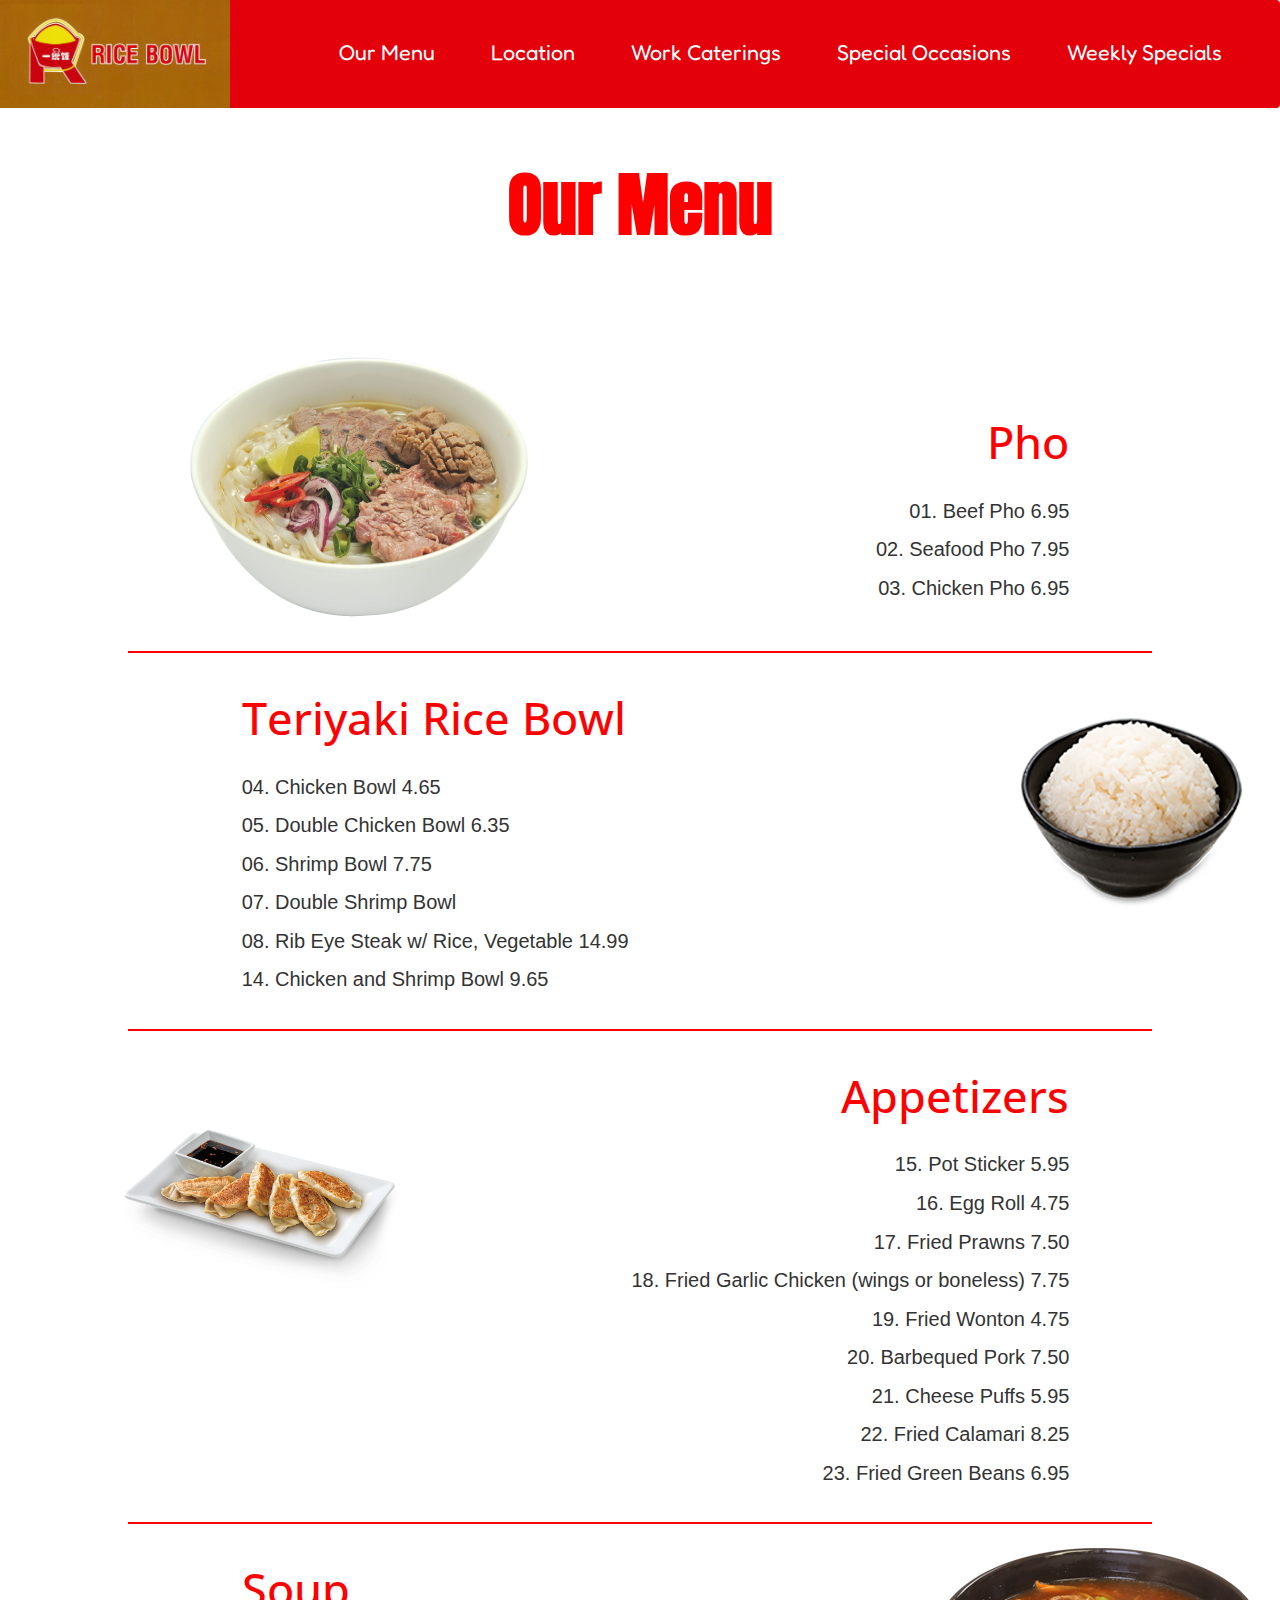
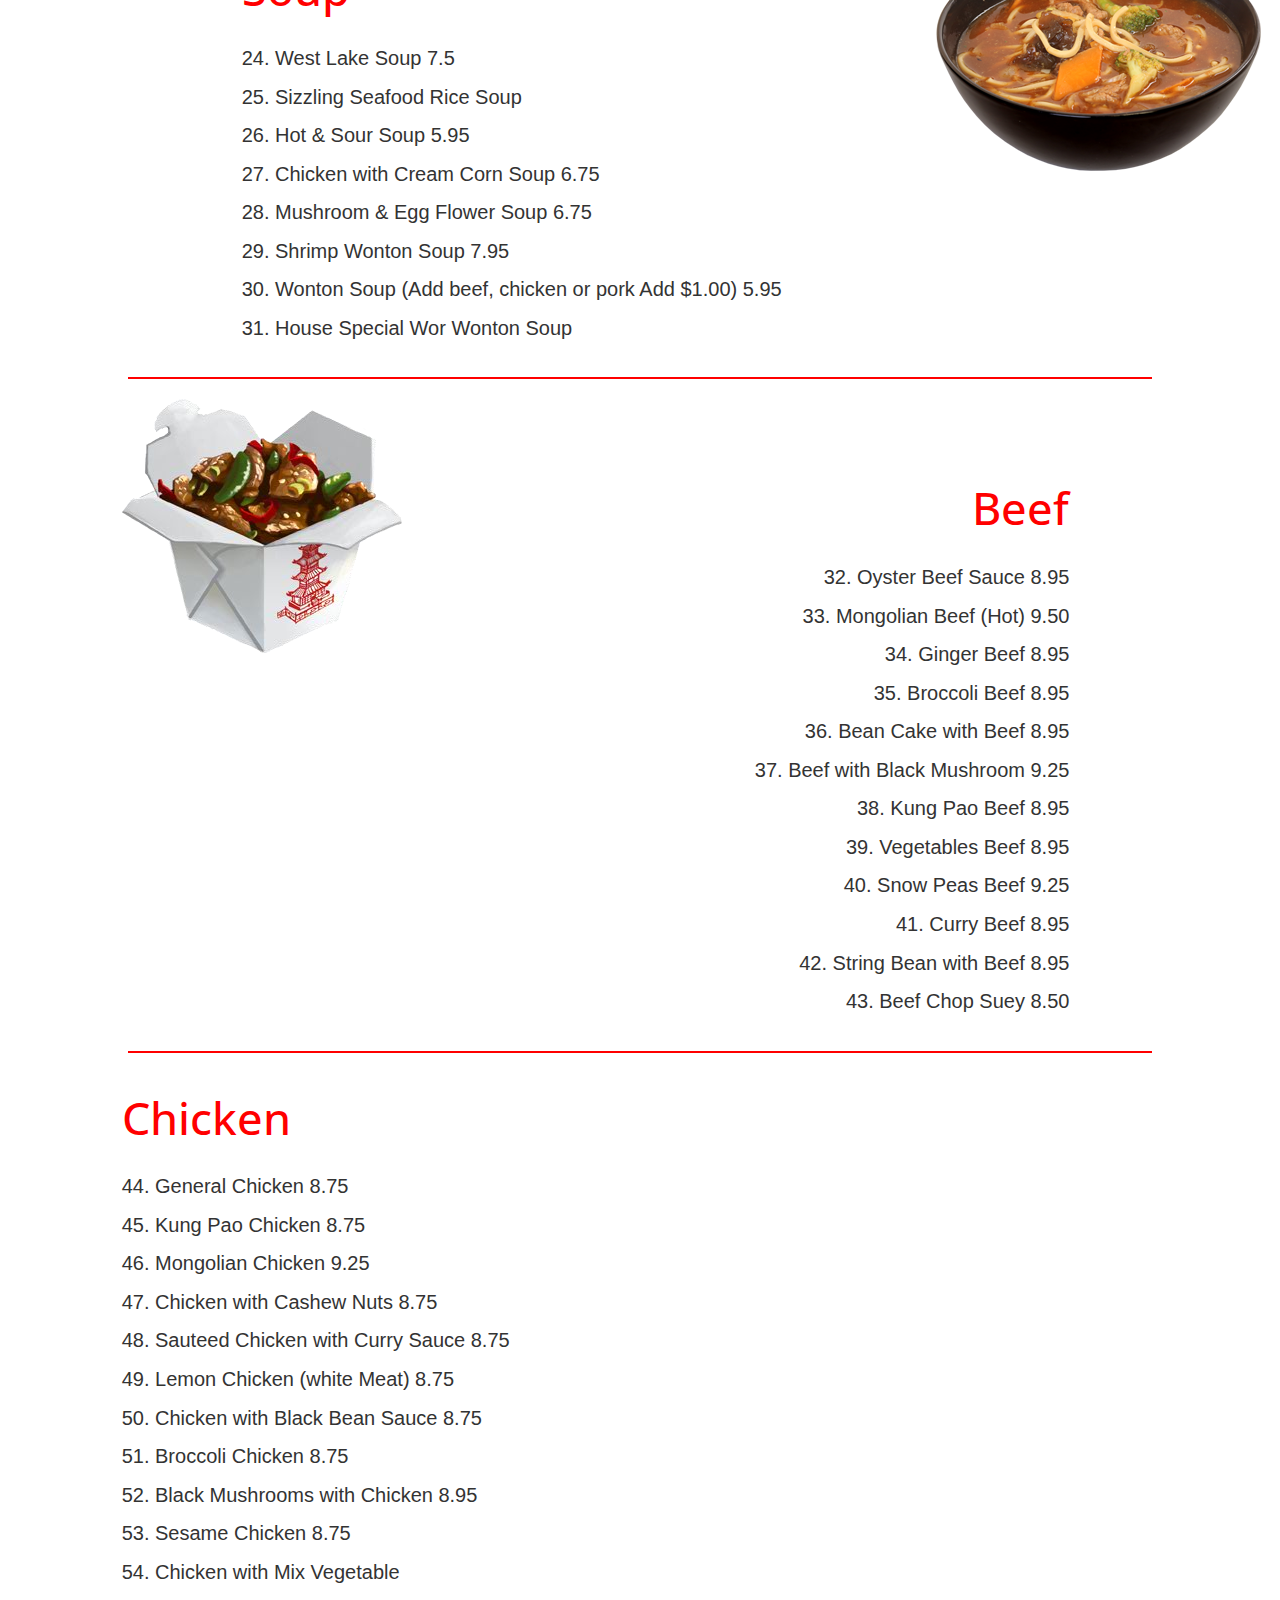
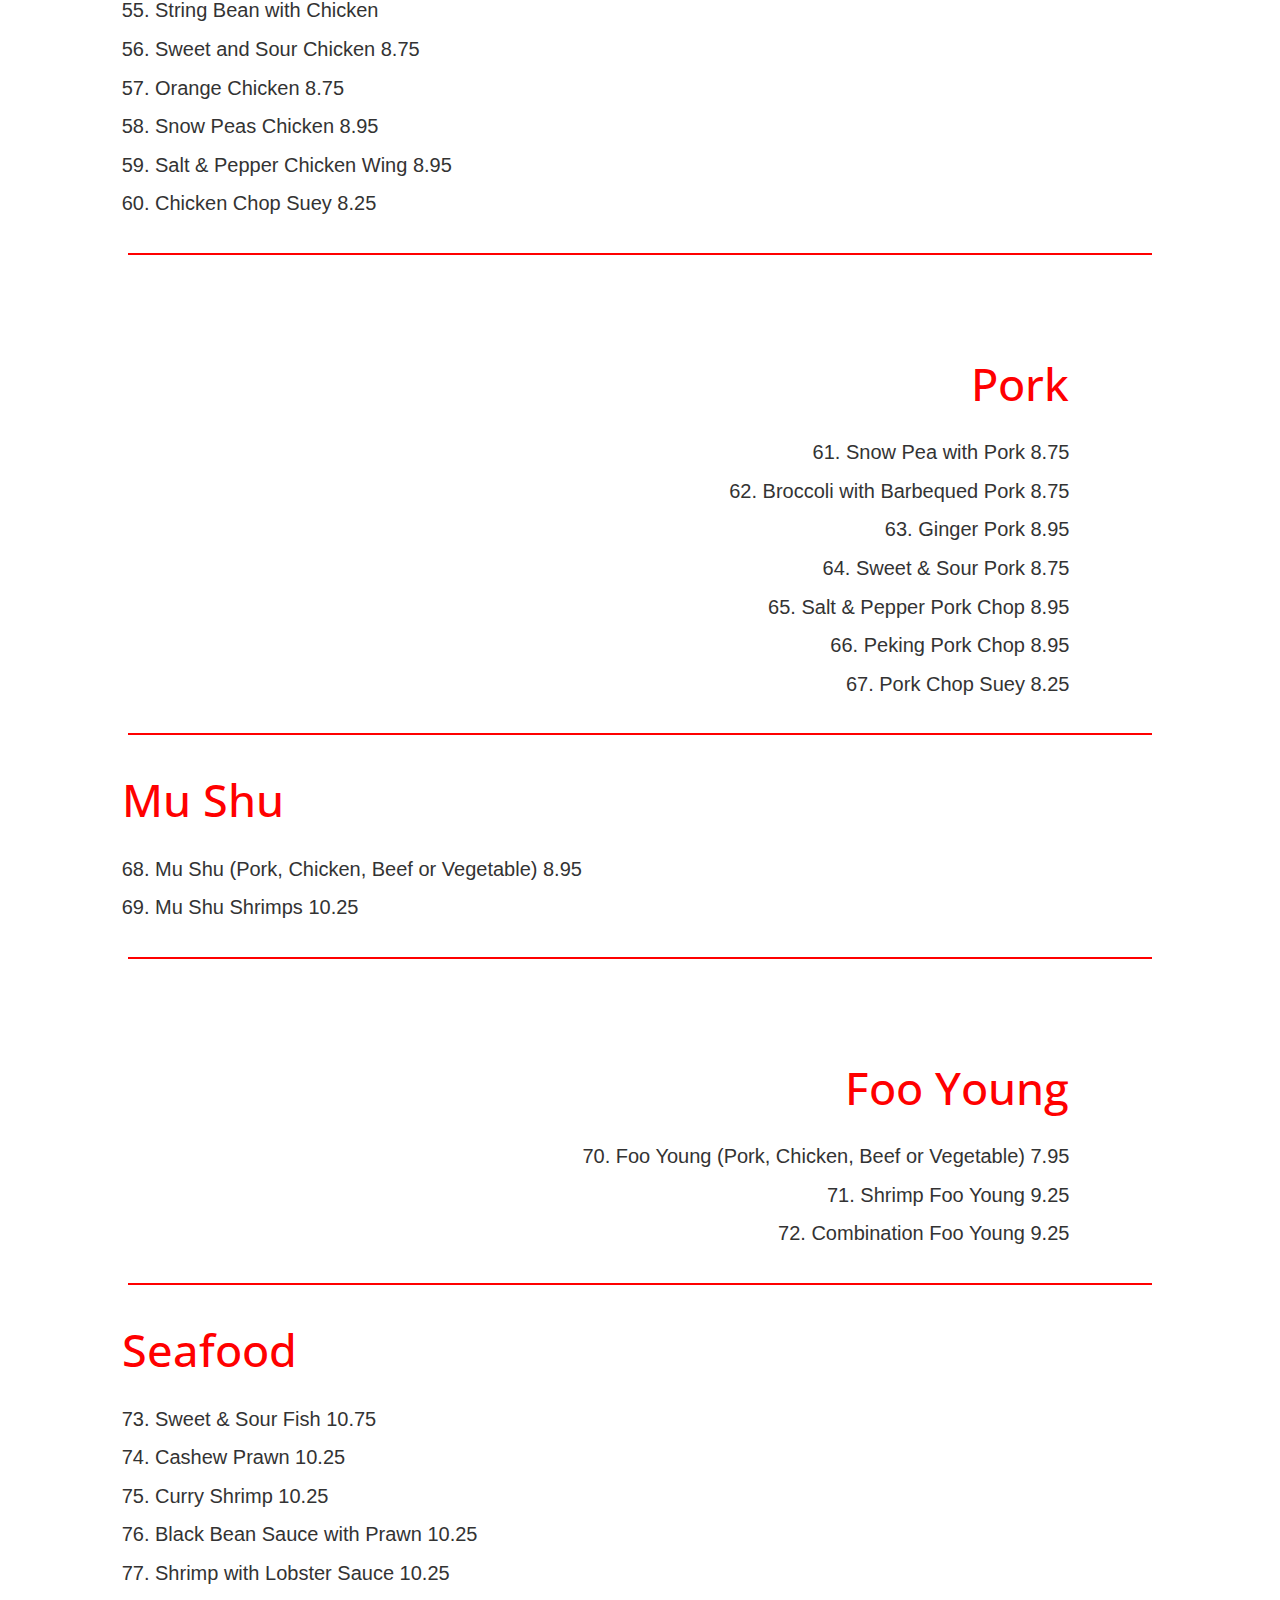
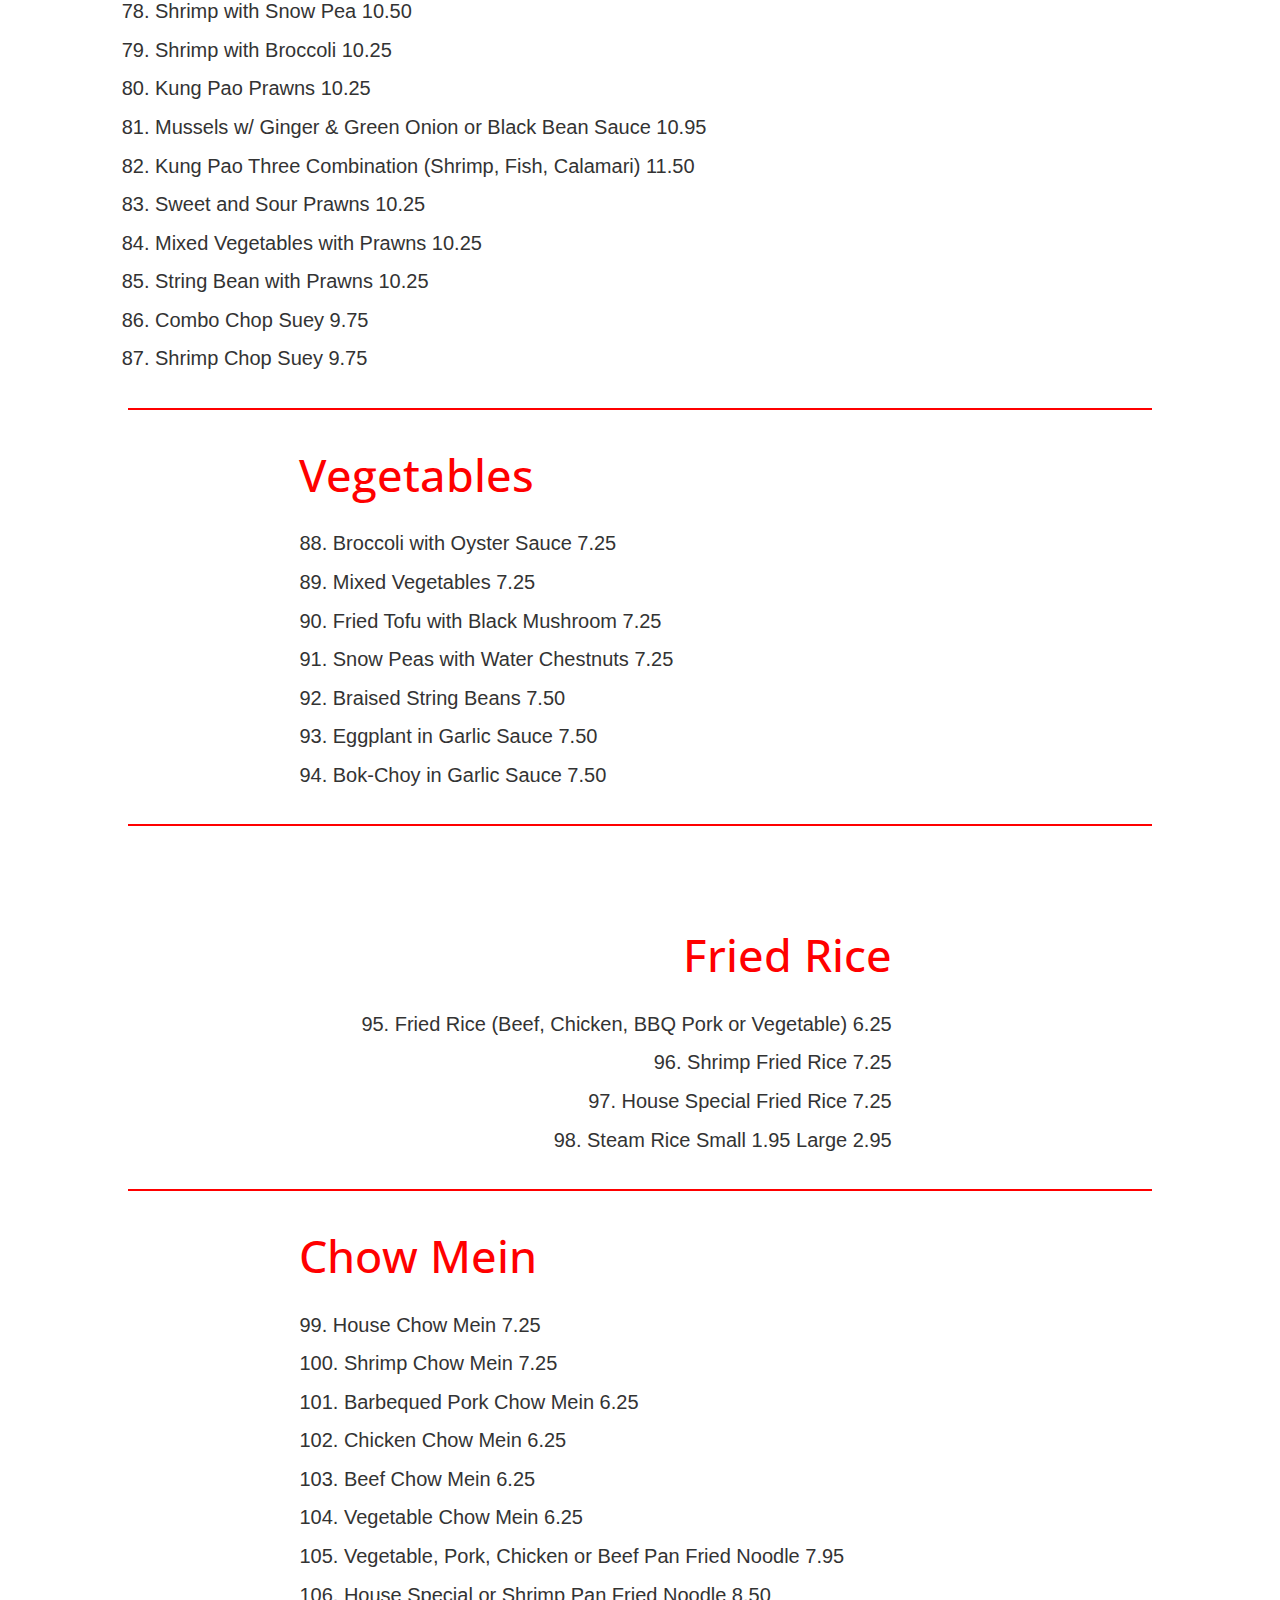
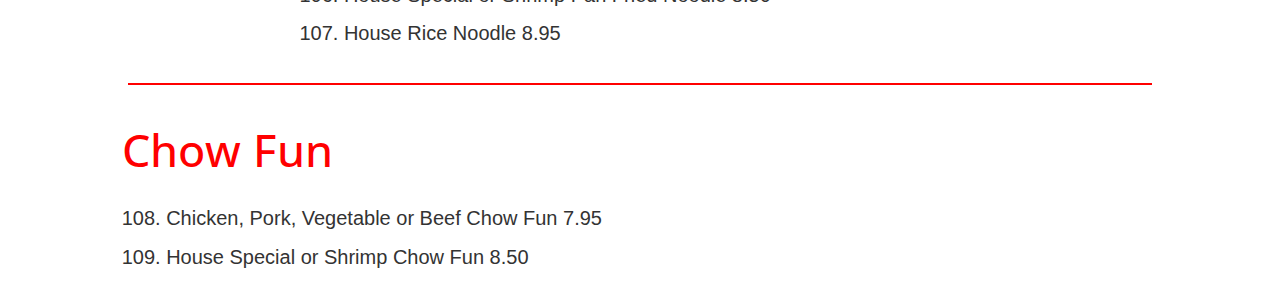
<file: index.html>
<!DOCTYPE html>
<html lang="en">
  <head>
    <meta charset="utf-8">
    <meta http-equiv="X-UA-Compatible" content="IE=edge">
    <meta name="viewport" content="width=device-width, initial-scale=1">
    <title>Rice Bowl</title>
    <link rel="stylesheet" href="https://maxcdn.bootstrapcdn.com/font-awesome/4.5.0/css/font-awesome.min.css">
    <link href='https://fonts.googleapis.com/css?family=Raleway' rel='stylesheet' type='text/css'>

    <link href="css/bootstrap.min.css" rel="stylesheet">
    <link rel="stylesheet" href="css/design.css">
  </head>
  <body>
      <nav class="navbar navbar-default">
        <div class="container-fluid">
          <div class="navbar-header">
            <button type="button" class="navbar-toggle collapsed" data-toggle="collapse" data-target="#navbar1">
              <span class="sr-only">Toggle navigation</span>
              <span class="icon-bar"></span>
              <span class="icon-bar"></span>
              <span class="icon-bar"></span>
            </button>
            <a class="navbar-brand" ><img src="img/new_rice.png" alt="Dispute Bills">
            </a>
          </div>
          <div id="navbar" class="navbar-collapse collapse">
            <ul class="nav navbar-nav">
              <li><a href="">Our Menu</a></li>
              <li><a href="">Location </a></li>
              <li><a href="">Work Caterings </a></li>
              <li><a href="">Special Occasions </a></li>
              <li><a href="">Weekly Specials</a></li>
            </ul>
          </div>
          <!--/.nav-collapse -->
        </div>
        <!--/.container-fluid -->
      </nav>

    <h1>Our Menu</h1>
    <section class="pho col-md-10 col-md-offset-1">
      <div class="row">
        <div class="col-md-2">
          <img src="img/rice1.png" alt="">
        </div>
        <div class="col-md-9 right">
          <h2>Pho</h2>
          <p>01. Beef Pho 6.95</p>
          <p>02. Seafood Pho 7.95</p>
          <p>03. Chicken Pho 6.95</p>
        </div>
      </div>
    </section>
    <hr>
    <section class="teriyaki  col-md-10 col-md-offset-1">
      <div class="row">
        <div class="col-md-9 left">
          <h2>Teriyaki Rice Bowl</h2>
          <p>04. Chicken Bowl 4.65</p>
          <p>05. Double Chicken Bowl 6.35</p>
          <p>06. Shrimp Bowl 7.75</p>
          <p>07. Double Shrimp Bowl</p>
          <p>08. Rib Eye Steak w/ Rice, Vegetable 14.99</p>
          <p>14. Chicken and Shrimp Bowl 9.65</p>
        </div>
        <div class="col-md-2">
          <img src="img/rice2.png" alt="">
        </div>
      </div>
    </section>
    <hr>
    <section class="appetizer  col-md-10 col-md-offset-1">
      <div class="row">
        <div class="col-md-2">
          <img src="img/potsticker.png" alt="">
        </div>
        <div class="col-md-9 appetizer-items">
          <h2>Appetizers</h2>
          <p>15. Pot Sticker 5.95</p>
          <p>16. Egg Roll 4.75</p>
          <p>17. Fried Prawns 7.50</p>
          <p>18. Fried Garlic Chicken (wings or boneless) 7.75</p>
          <p>19. Fried Wonton 4.75</p>
          <p>20. Barbequed Pork 7.50</p>
          <p>21. Cheese Puffs 5.95</p>
          <p>22. Fried Calamari 8.25</p>
          <p>23. Fried Green Beans 6.95</p>
        </div>
      </div>
    </section>
    <hr>
    <section class="soup  col-md-10 col-md-offset-1">
      <div class="row">
        <div class="col-md-9 left">
          <h2>Soup</h2>
          <p>24. West Lake Soup 7.5</p>
          <p>25. Sizzling Seafood Rice Soup</p>
          <p>26. Hot & Sour Soup 5.95</p>
          <p>27. Chicken with Cream Corn Soup 6.75</p>
          <p>28. Mushroom & Egg Flower Soup 6.75</p>
          <p>29. Shrimp Wonton Soup 7.95</p>
          <p>30. Wonton Soup (Add beef, chicken or pork Add $1.00)  5.95</p>
          <p>31. House Special Wor Wonton Soup</p>
        </div>
        <div class="col-md-2">
          <img src="img/soup.png" alt="">
        </div>
      </div>
    </section>
    <hr>
    <section class="beef  col-md-10 col-md-offset-1">
      <div class="row">
        <div class="col-md-2">
          <img src="img/beef.png" alt="">
        </div>
        <div class="col-md-9 right">
          <h2>Beef</h2>
          <p>32. Oyster Beef Sauce 8.95</p>
          <p>33. Mongolian Beef (Hot) 9.50</p>
          <p>34. Ginger Beef 8.95</p>
          <p>35. Broccoli Beef 8.95</p>
          <p>36. Bean Cake with Beef 8.95</p>
          <p>37. Beef with Black Mushroom 9.25</p>
          <p>38. Kung Pao Beef 8.95</p>
          <p>39. Vegetables Beef 8.95</p>
          <p>40. Snow Peas Beef 9.25</p>
          <p>41. Curry Beef 8.95</p>
          <p>42. String Bean with Beef 8.95</p>
          <p>43. Beef Chop Suey 8.50</p>
        </div>
      </div>
    </section>
    <hr>
    <section class="chicken col-md-10 col-md-offset-1">
      <div class="row">
        <div class="col-md-9">
          <h2>Chicken</h2>
          <p>44. General Chicken 8.75</p>
          <p>45. Kung Pao Chicken 8.75</p>
          <p>46. Mongolian Chicken 9.25</p>
          <p>47. Chicken with Cashew Nuts 8.75</p>
          <p>48. Sauteed Chicken with Curry Sauce 8.75</p>
          <p>49. Lemon Chicken (white Meat)  8.75</p>
          <p>50. Chicken with Black Bean Sauce 8.75</p>
          <p>51. Broccoli Chicken 8.75</p>
          <p>52. Black Mushrooms with Chicken 8.95</p>
          <p>53. Sesame Chicken 8.75</p>
          <p>54. Chicken with Mix Vegetable</p>
          <p>55. String Bean with Chicken</p>
          <p>56. Sweet and Sour Chicken 8.75</p>
          <p>57. Orange Chicken 8.75</p>
          <p>58. Snow Peas Chicken 8.95</p>
          <p>59. Salt & Pepper Chicken Wing 8.95</p>
          <p>60. Chicken Chop Suey 8.25</p>
        </div>
        <div class="col-md 2"></div>
      </div>
    </section>
    <hr>
    <section class="pork col-md-10 col-md-offset-1">
      <div class="row">
        <div class="col-md-2"></div>
        <div class="col-md-9 right">
          <h2>Pork</h2>
          <p>61. Snow Pea with Pork 8.75</p>
          <p>62. Broccoli with Barbequed Pork 8.75</p>
          <p>63. Ginger Pork 8.95</p>
          <p>64. Sweet & Sour Pork 8.75</p>
          <p>65. Salt & Pepper Pork Chop 8.95</p>
          <p>66. Peking Pork Chop 8.95</p>
          <p>67. Pork Chop Suey 8.25</p>
        </div>
      </div>
    </section>
    <hr>
    <section class="mushu col-md-10 col-md-offset-1">
      <div class="row">
        <div class="col-md-9">
          <h2>Mu Shu</h2>
          <p>68. Mu Shu (Pork, Chicken, Beef or Vegetable) 8.95</p>
          <p>69. Mu Shu Shrimps 10.25</p>
        </div>
        <div class="col-md-2"></div>
      </div>
    </section>
    <hr>
    <section class="foo col-md-10 col-md-offset-1">
      <div class="row">
        <div class="col-md-2"></div>
        <div class="col-md-9 right">
          <h2>Foo Young</h2>
          <p>70. Foo Young (Pork, Chicken, Beef or Vegetable) 7.95</p>
          <p>71. Shrimp Foo Young 9.25</p>
          <p>72. Combination Foo Young 9.25</p>
        </div>
      </div>
    </section>
    <hr>
    <section class="seafood col-md-10 col-md-offset-1">
      <div class="row">
        <div class="col-md-9">
          <h2>Seafood</h2>
          <p>73. Sweet & Sour Fish 10.75</p>
          <p>74. Cashew Prawn 10.25</p>
          <p>75. Curry Shrimp 10.25</p>
          <p>76. Black Bean Sauce with Prawn 10.25</p>
          <p>77. Shrimp with Lobster Sauce 10.25</p>
          <p>78. Shrimp with Snow Pea 10.50</p>
          <p>79. Shrimp with Broccoli 10.25</p>
          <p>80. Kung Pao Prawns 10.25</p>
          <p>81. Mussels w/ Ginger & Green Onion or Black Bean Sauce 10.95</p>
          <p>82. Kung Pao Three Combination (Shrimp, Fish, Calamari) 11.50</p>
          <p>83. Sweet and Sour Prawns 10.25</p>
          <p>84. Mixed Vegetables with Prawns 10.25</p>
          <p>85. String Bean with Prawns 10.25</p>
          <p>86. Combo Chop Suey 9.75</p>
          <p>87. Shrimp Chop Suey 9.75</p>
        </div>
        <div class="col-md-2"></div>
      </div>
    </section>
    <hr>
    <section class="vegetables col-md-10 col-md-offset-1">
      <div class="row">
        <div class="col-md-2"></div>
        <div class="col-md-9">
          <h2>Vegetables</h2>
          <p>88. Broccoli with Oyster Sauce 7.25</p>
          <p>89. Mixed Vegetables 7.25</p>
          <p>90. Fried Tofu with Black Mushroom 7.25</p>
          <p>91. Snow Peas with Water Chestnuts 7.25</p>
          <p>92. Braised String Beans 7.50</p>
          <p>93. Eggplant in Garlic Sauce 7.50</p>
          <p>94. Bok-Choy in Garlic Sauce 7.50</p>
        </div>
      </div>
    </section>
    <hr>
    <section class="rice col-md-10 col-md-offset-1">
      <div class="row">
        <div class="col-md-9 right">
          <h2>Fried Rice</h2>
          <p>95. Fried Rice (Beef, Chicken, BBQ Pork or Vegetable) 6.25</p>
          <p>96. Shrimp Fried Rice 7.25</p>
          <p>97. House Special Fried Rice 7.25</p>
          <p>98. Steam Rice Small 1.95 Large 2.95</p>
        </div>
        <div class="col-md-2"></div>
      </div>
    </section>
    <hr>
    <section class="chow col-md-10 col-md-offset-1">
      <div class="row">
        <div class="col-md-2"></div>
        <div class="col-md-9">
          <h2>Chow Mein</h2>
          <p>99. House Chow Mein 7.25</p>
          <p>100. Shrimp Chow Mein 7.25</p>
          <p>101. Barbequed Pork Chow Mein 6.25</p>
          <p>102. Chicken Chow Mein 6.25</p>
          <p>103. Beef Chow Mein 6.25</p>
          <p>104. Vegetable Chow Mein 6.25</p>
          <p>105. Vegetable, Pork, Chicken or Beef Pan Fried Noodle 7.95</p>
          <p>106. House Special or Shrimp Pan Fried Noodle 8.50</p>
          <p>107. House Rice Noodle 8.95</p>
        </div>
      </div>
    </section>
    <hr>
    <section class="chowfun col-md-10 col-md-offset-1">
      <div class="row">
        <div class="col-md-9">
          <h2>Chow Fun</h2>
          <p>108. Chicken, Pork, Vegetable or Beef Chow Fun 7.95</p>
          <p>109. House Special or Shrimp Chow Fun 8.50</p>
        </div>
        <div class="col-md-2"></div>
      </div>
    </section>
    <script src="https://ajax.googleapis.com/ajax/libs/jquery/1.11.3/jquery.min.js"></script>
    <script src="js/bootstrap.min.js"></script>
  </body>
</html>
</file>
<file: css/design.css>
@import url(https://fonts.googleapis.com/css?family=Fredoka+One);
@import url(https://fonts.googleapis.com/css?family=Open+Sans:400,600);
@import 'https://fonts.googleapis.com/css?family=Anton';

body{
  overflow-x: hidden;
}
hr{
  border-top: 2px solid red;
  width: 80%;
}
/*start nav*/
.navbar-brand {
  padding: 0px;
}
.navbar-brand>img {
    height: 216%;
    width: auto;
}
.navbar-default{
    background-color: #e4000a;
    height: 108px;
    border: 0;
}
.navbar-nav{
  float: right;
  padding-top: 21px;
}

.navbar-default .navbar-nav>li>a{
  color: white;
  font-family: 'Fredoka One', cursive;
  font-size: 154%;
  padding: 21px 59px;
}
.no_hover:hover{
  color: white !important;
}
.no_hover{
  padding:15px 0 !important;
}


@media (max-width: 1550px){
  .navbar-nav>li>a {
    padding: 21px 28px !important;
  }
}
@media (max-width: 1250px){
  .navbar-nav>li>a {
    padding: 21px 16px !important;
  }
}
@media (max-width: 1121px){
  .navbar-nav>li>a {
    padding: 21px 16px !important;
    font-size: 136% !important;
  }
}
/*end navigation*/

h1{
  color: red;
  text-align: center;
  font-family: 'Anton', sans-serif;
  font-weight: 700;
  font-size: 70px;
  margin-top: 58px;
}
h2{
  font-family:'Open Sans', sans-serif;
  font-size: 45px;
  color: red;
  margin-bottom: 30px;
}
p{
  font-size: 20px;
}
.right{
  padding-top: 64px;
  text-align: right;
}
.left{
  padding-left: 135px;
}
section{
  margin-bottom: 25px;
}

/*pho section*/
.pho{
  text-align: right;
  padding-top: 80px;
  margin-bottom: 18px;
}
/*end pho*/

/*start appetizer*/

.appetizer-items{
  text-align: right;
}

.appetizer img{
  width: 188%;
}

/*end appetizer*/
</file>
